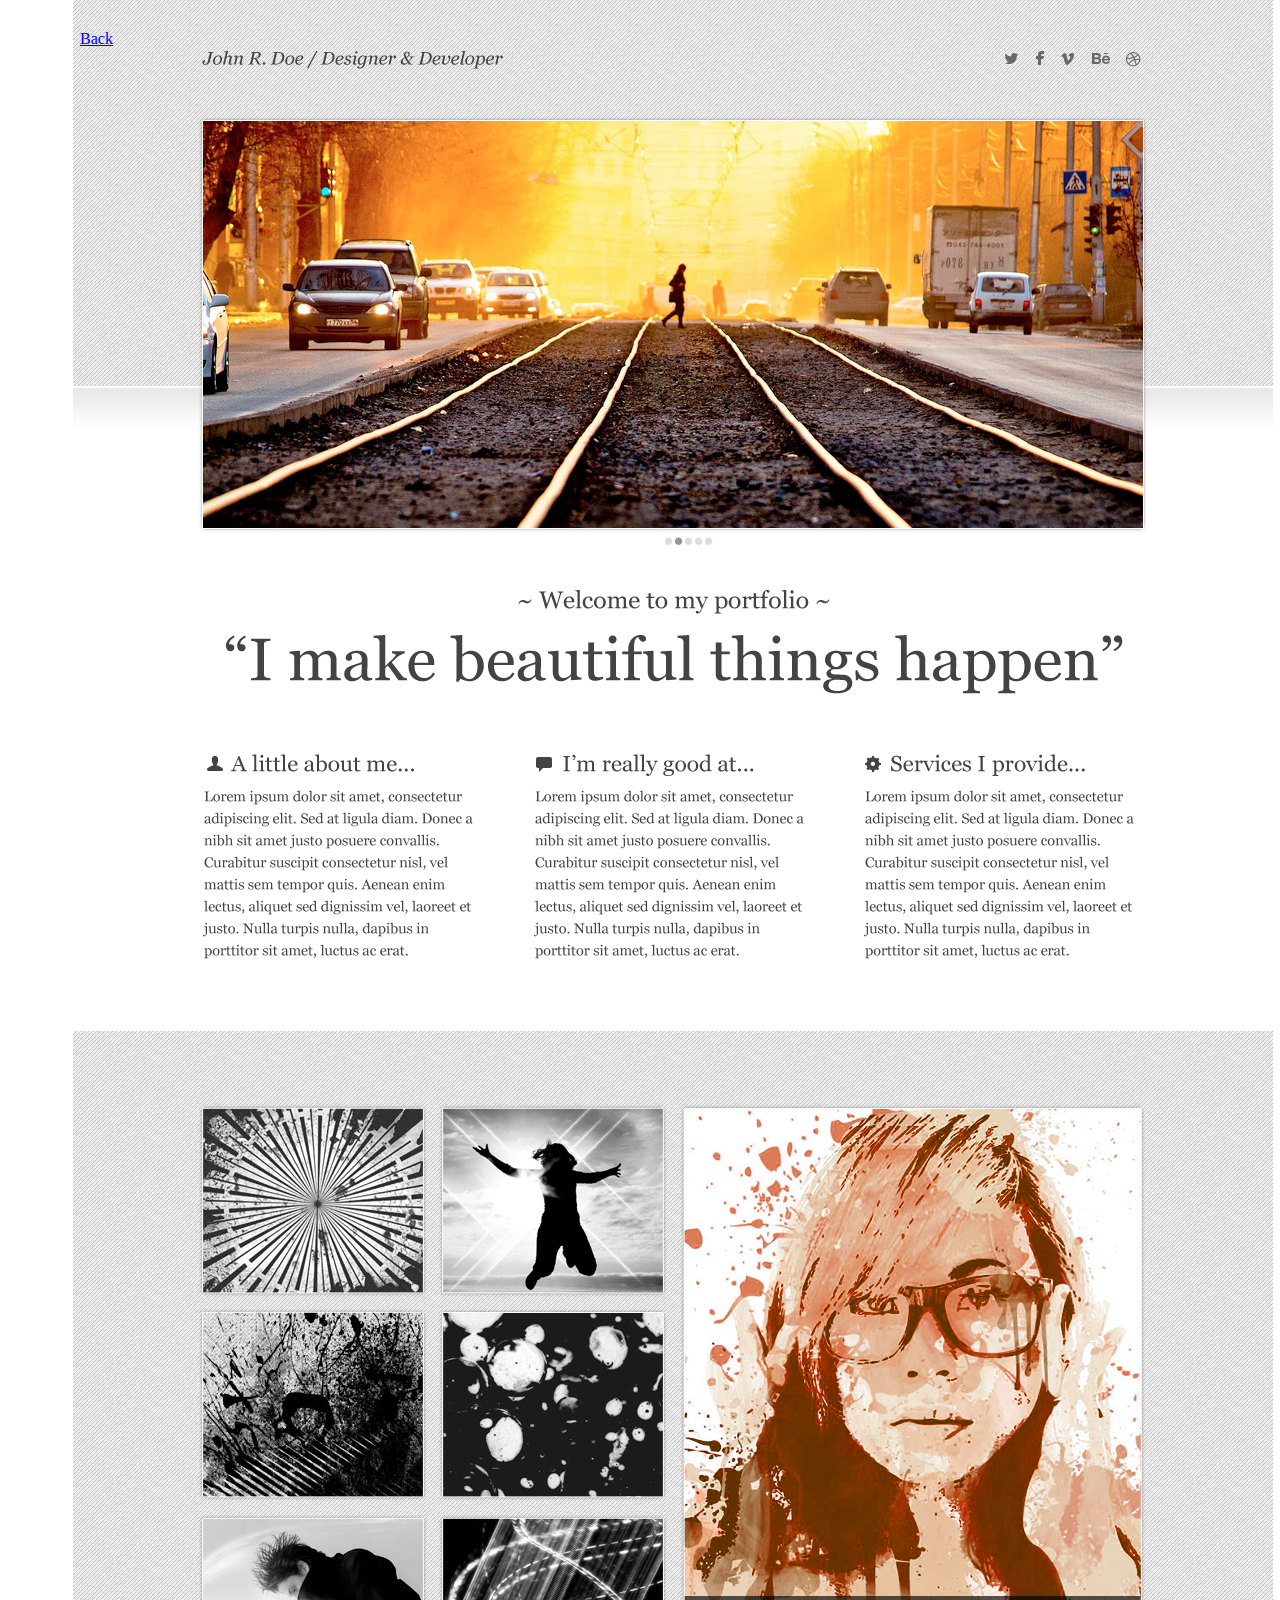
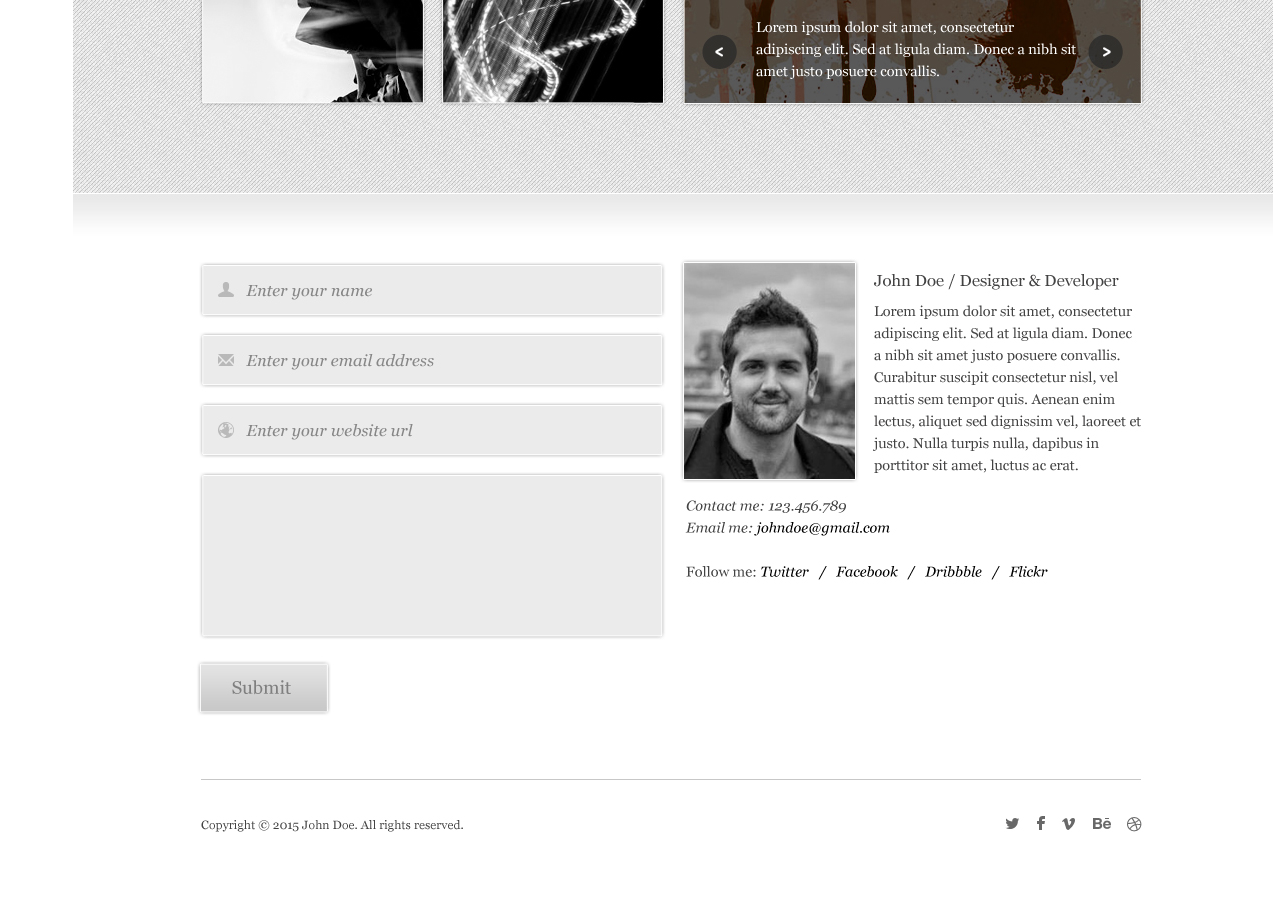
<file: template.html>
<!DOCTYPE html>
<html lang="en">
<head>
	<meta charset="UTF-8">
	<title>template</title>

	<style>
		#link {
			position: absolute;
			top: 30px;
			left: 80px;
			color: blue;
		}
		.template{
			margin: -8px 0 0 65px;
		}
	</style>
</head>
<body>
	
<a id="link" href="index.html">Back</a>
<img  class="template" src="image/template.jpg" alt="#">



</body>
</html>
</file>
